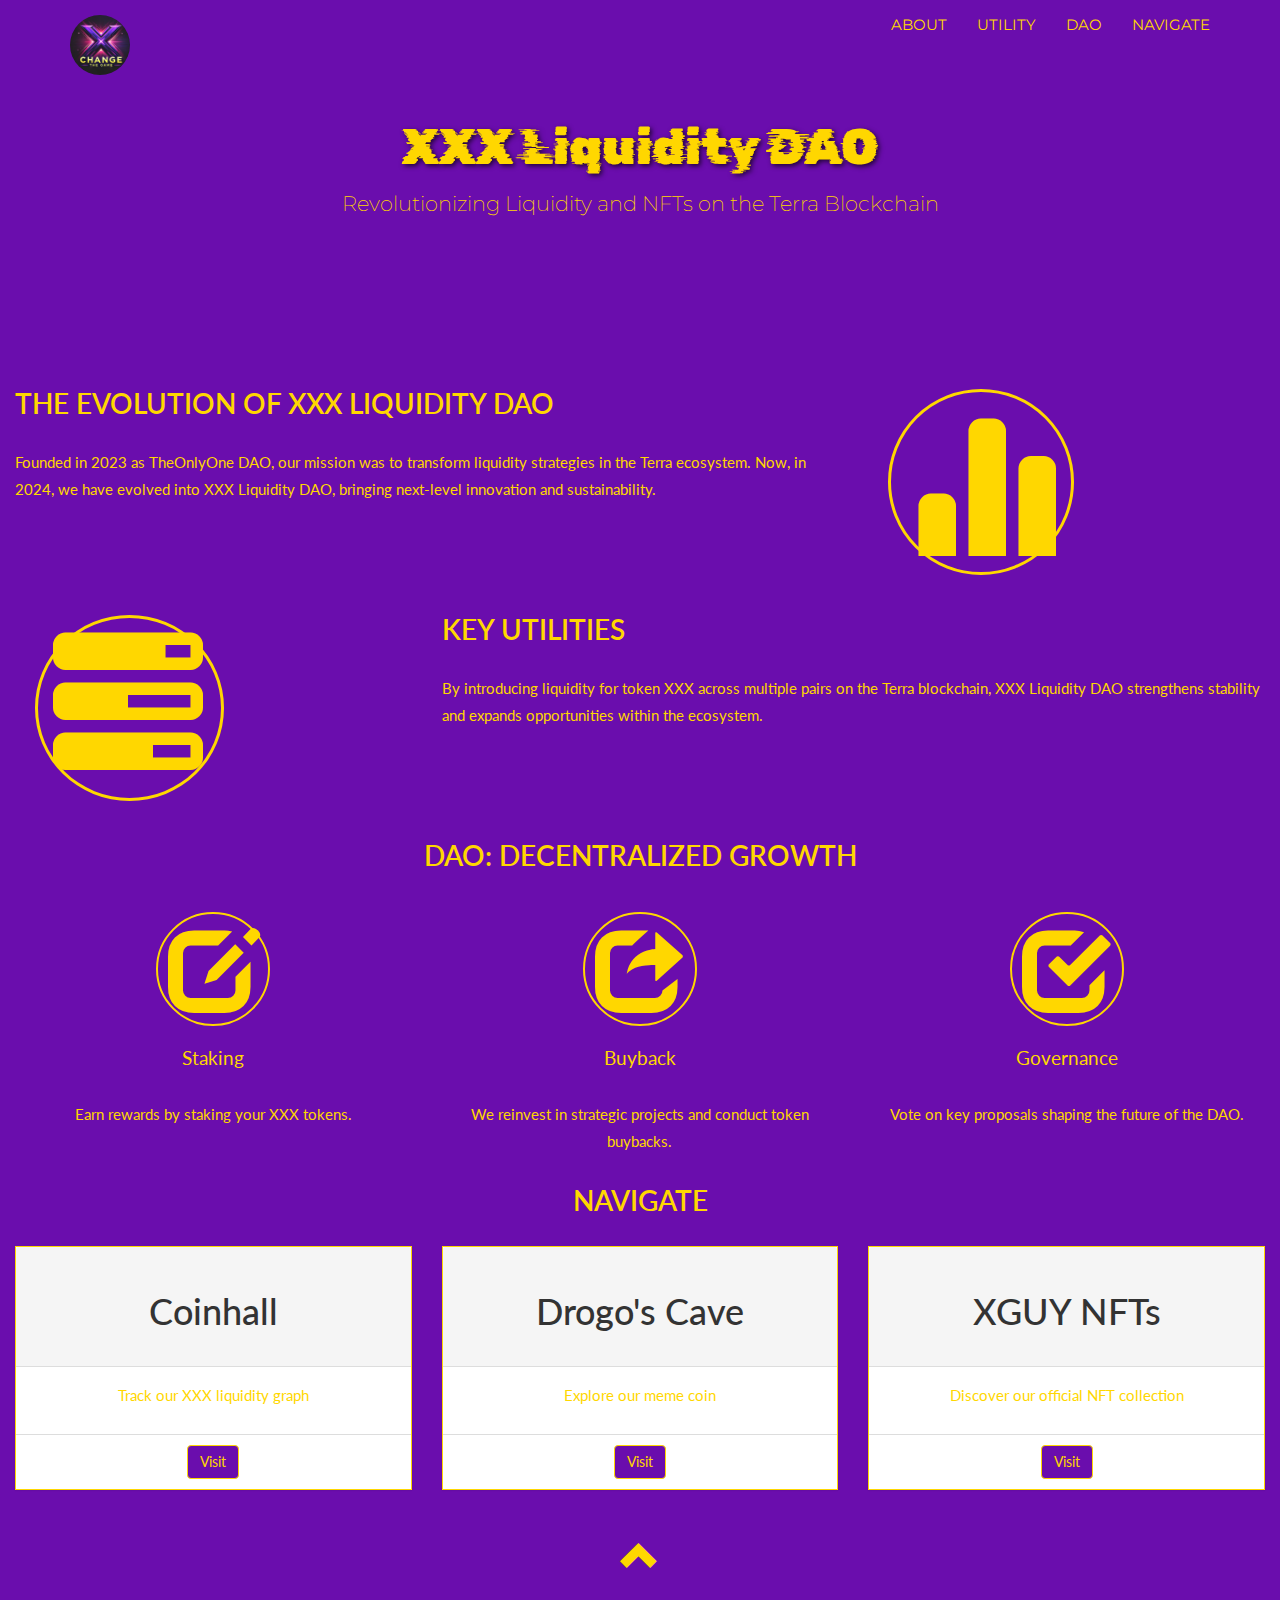
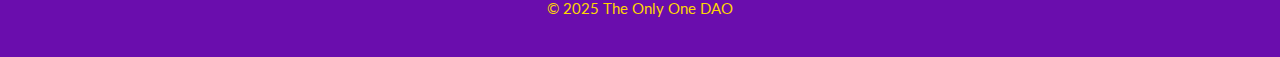
<file: index.html>
<!DOCTYPE html>
<html lang="en">
  <head>
    <title>XXX Liquidity DAO</title>
    <meta charset="utf-8" />
    <meta name="viewport" content="width=device-width, initial-scale=1" />
    <link rel="stylesheet" href="bootstrap-3.4.1-dist/css/bootstrap.min.css" />
    <link rel="stylesheet" href="stylex.css" />
    <link href="https://fonts.googleapis.com/css?family=Montserrat" rel="stylesheet" type="text/css" />
    <link href="https://fonts.googleapis.com/css?family=Lato" rel="stylesheet" type="text/css" />
    <link href="https://fonts.googleapis.com/css?family=Rubik+Glitch" rel="stylesheet" type="text/css" />
    <script src="jquery.min.js"></script>
    <script src="bootstrap-3.4.1-dist/js/bootstrap.min.js"></script>
  </head>
  <body id="myPage" data-spy="scroll" data-target=".navbar" data-offset="200">
    <nav class="navbar navbar-default navbar-fixed-top">
      <div class="container">
        <div class="navbar-header">
          <button type="button" class="navbar-toggle" data-toggle="collapse" data-target="#myNavbar">
            <span class="glyphicon glyphicon-menu-hamburger"></span>
          </button>
          <a class="navbar-brand" href="#myPage">
            <img src="xxx.png" alt="xxx" style="width: 60px; border-radius: 50%" />
          </a>
        </div>
        <div class="collapse navbar-collapse" id="myNavbar">
          <ul class="nav navbar-nav navbar-right">
            <li><a href="#about">ABOUT</a></li>
            <li><a href="#utility">UTILITY</a></li>
            <li><a href="#dao">DAO</a></li>
            <li><a href="#navigation">NAVIGATE</a></li>
          </ul>
        </div>
      </div>
    </nav>

    <div class="jumbotron text-center">
      <h1>XXX Liquidity DAO</h1>
      <p>Revolutionizing Liquidity and NFTs on the Terra Blockchain</p>
    </div>

    <section id="about" class="container-fluid">
      <div class="row">
        <div class="col-sm-8">
          <h2>The Evolution of XXX Liquidity DAO</h2>
          <p>
            Founded in 2023 as TheOnlyOne DAO, our mission was to transform liquidity strategies in the Terra ecosystem.
            Now, in 2024, we have evolved into XXX Liquidity DAO, bringing next-level innovation and sustainability.
          </p>
        </div>
        <div class="col-sm-4">
          <span class="glyphicon glyphicon-stats logo"></span>
        </div>
      </div>
    </section>

    <section id="utility" class="container-fluid bg-grey">
      <div class="row">
        <div class="col-sm-4">
          <span class="glyphicon glyphicon-tasks logo"></span>
        </div>
        <div class="col-sm-8">
          <h2>Key Utilities</h2>
          <p>
            By introducing liquidity for token XXX across multiple pairs on the Terra blockchain, XXX Liquidity DAO strengthens stability
            and expands opportunities within the ecosystem.
          </p>
        </div>
      </div>
    </section>

    <section id="dao" class="container-fluid text-center">
      <h2>DAO: Decentralized Growth</h2>
      <div class="row">
        <div class="col-sm-4">
          <span class="glyphicon glyphicon-edit logo-small"></span>
          <h4>Staking</h4>
          <p>Earn rewards by staking your XXX tokens.</p>
        </div>
        <div class="col-sm-4">
          <span class="glyphicon glyphicon-share logo-small"></span>
          <h4>Buyback</h4>
          <p>We reinvest in strategic projects and conduct token buybacks.</p>
        </div>
        <div class="col-sm-4">
          <span class="glyphicon glyphicon-check logo-small"></span>
          <h4>Governance</h4>
          <p>Vote on key proposals shaping the future of the DAO.</p>
        </div>
      </div>
    </section>

    <section id="navigation" class="container-fluid bg-grey">
      <h2 class="text-center">Navigate</h2>
      <div class="row">
        <div class="col-sm-4">
          <div class="panel panel-default text-center">
            <div class="panel-heading"><h1>Coinhall</h1></div>
            <div class="panel-body"><p>Track our XXX liquidity graph</p></div>
            <div class="panel-footer">
              <a href="https://coinhall.org/terra/terra1eq67ztwkr66zwpg0vw7k5e6rt0ty9a5ftd5ttcfvd0t0r62sj5tswscxwg" class="btn btn-info">Visit</a>
            </div>
          </div>
        </div>
        <div class="col-sm-4">
          <div class="panel panel-default text-center">
            <div class="panel-heading"><h1>Drogo's Cave</h1></div>
            <div class="panel-body"><p>Explore our meme coin</p></div>
            <div class="panel-footer">
              <a href="https://egrassy.github.io/theonlyonesite/drogo.html" class="btn btn-info">Visit</a>
            </div>
          </div>
        </div>
        <div class="col-sm-4">
          <div class="panel panel-default text-center">
            <div class="panel-heading"><h1>XGUY NFTs</h1></div>
            <div class="panel-body"><p>Discover our official NFT collection</p></div>
            <div class="panel-footer">
              <a href="https://www.stargaze.zone/m/stars1l53rkh9zds0vr59fp9e2z6l5d7k6dzxza7809367qrhmxln7rkmqp974zy/tokens" class="btn btn-info">Visit</a>
            </div>
          </div>
        </div>
      </div>
    </section>

    <footer class="container-fluid text-center">
      <a href="#myPage" title="To Top">
        <span class="glyphicon glyphicon-chevron-up"></span>
      </a>
      <p>&copy; 2025 The Only One DAO</p>
    </footer>
    <script src="scriptx.js"></script>
  </body>
</html>
</file>
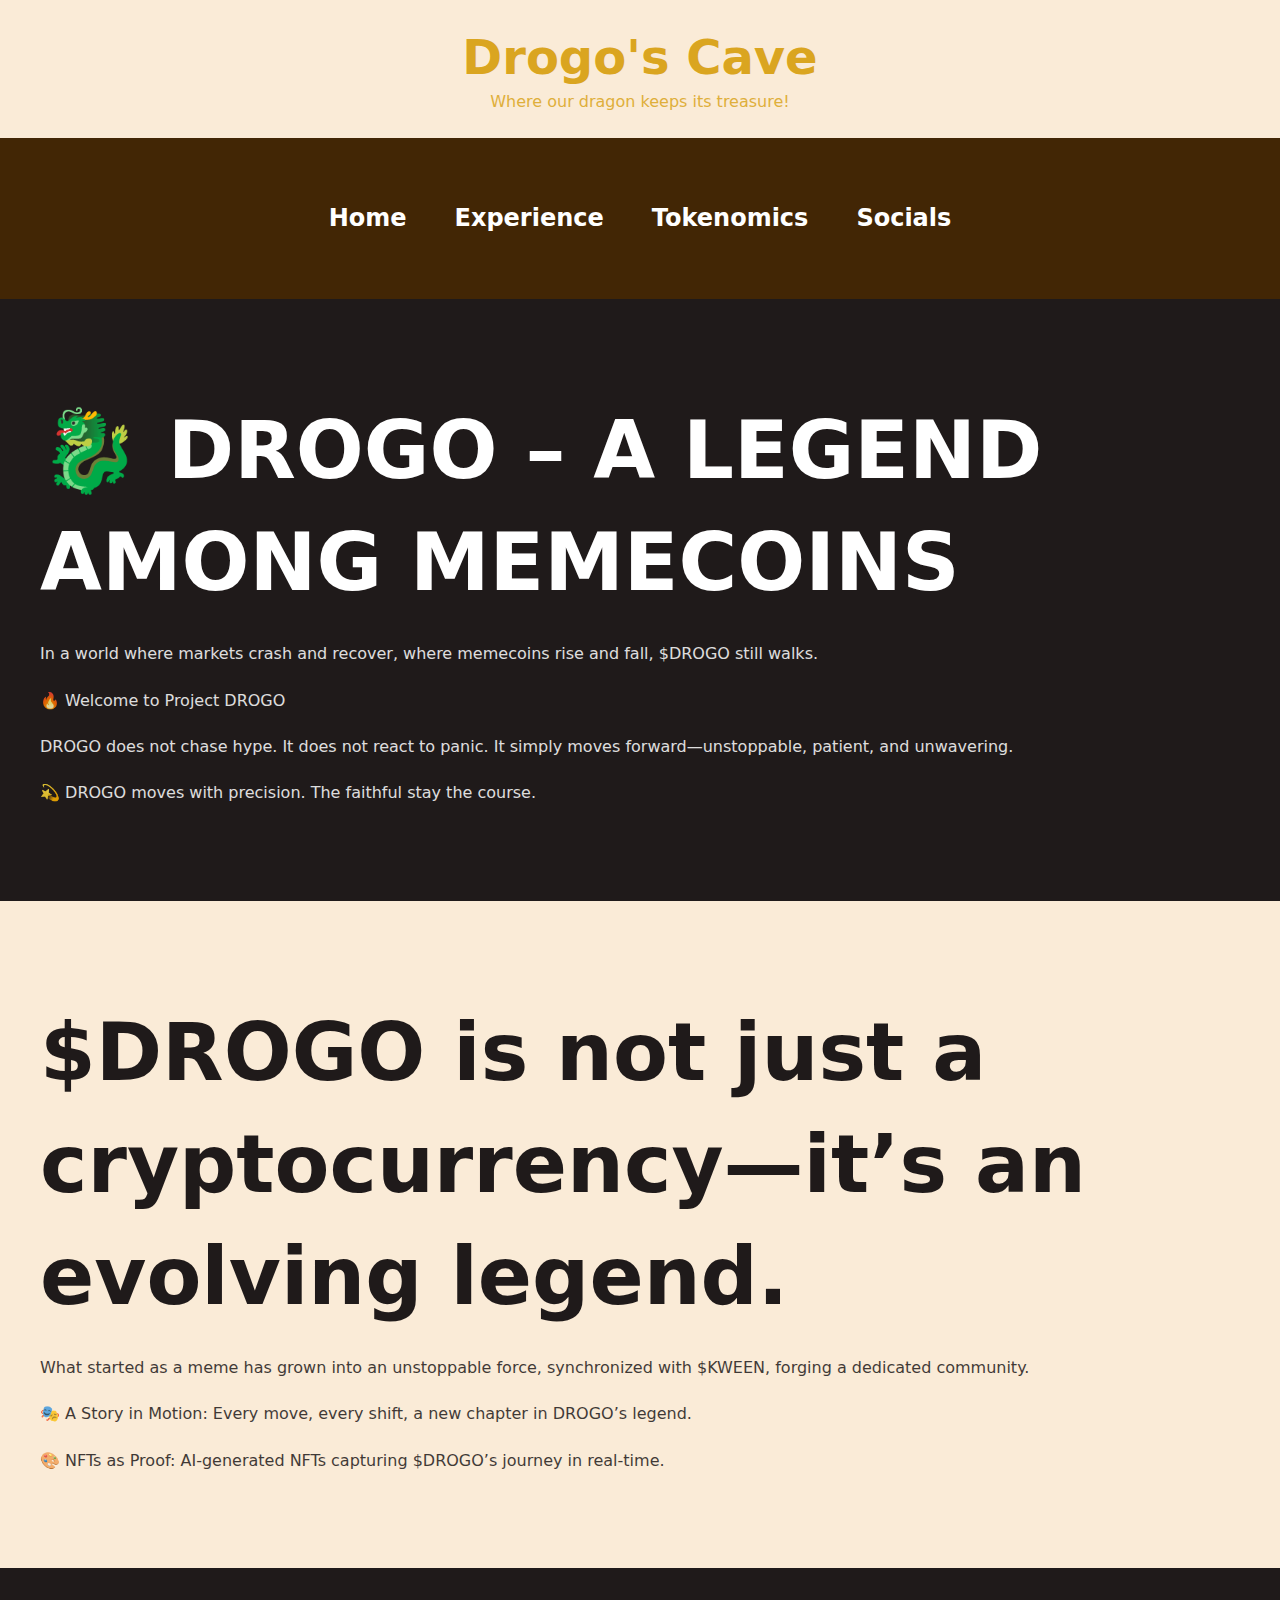
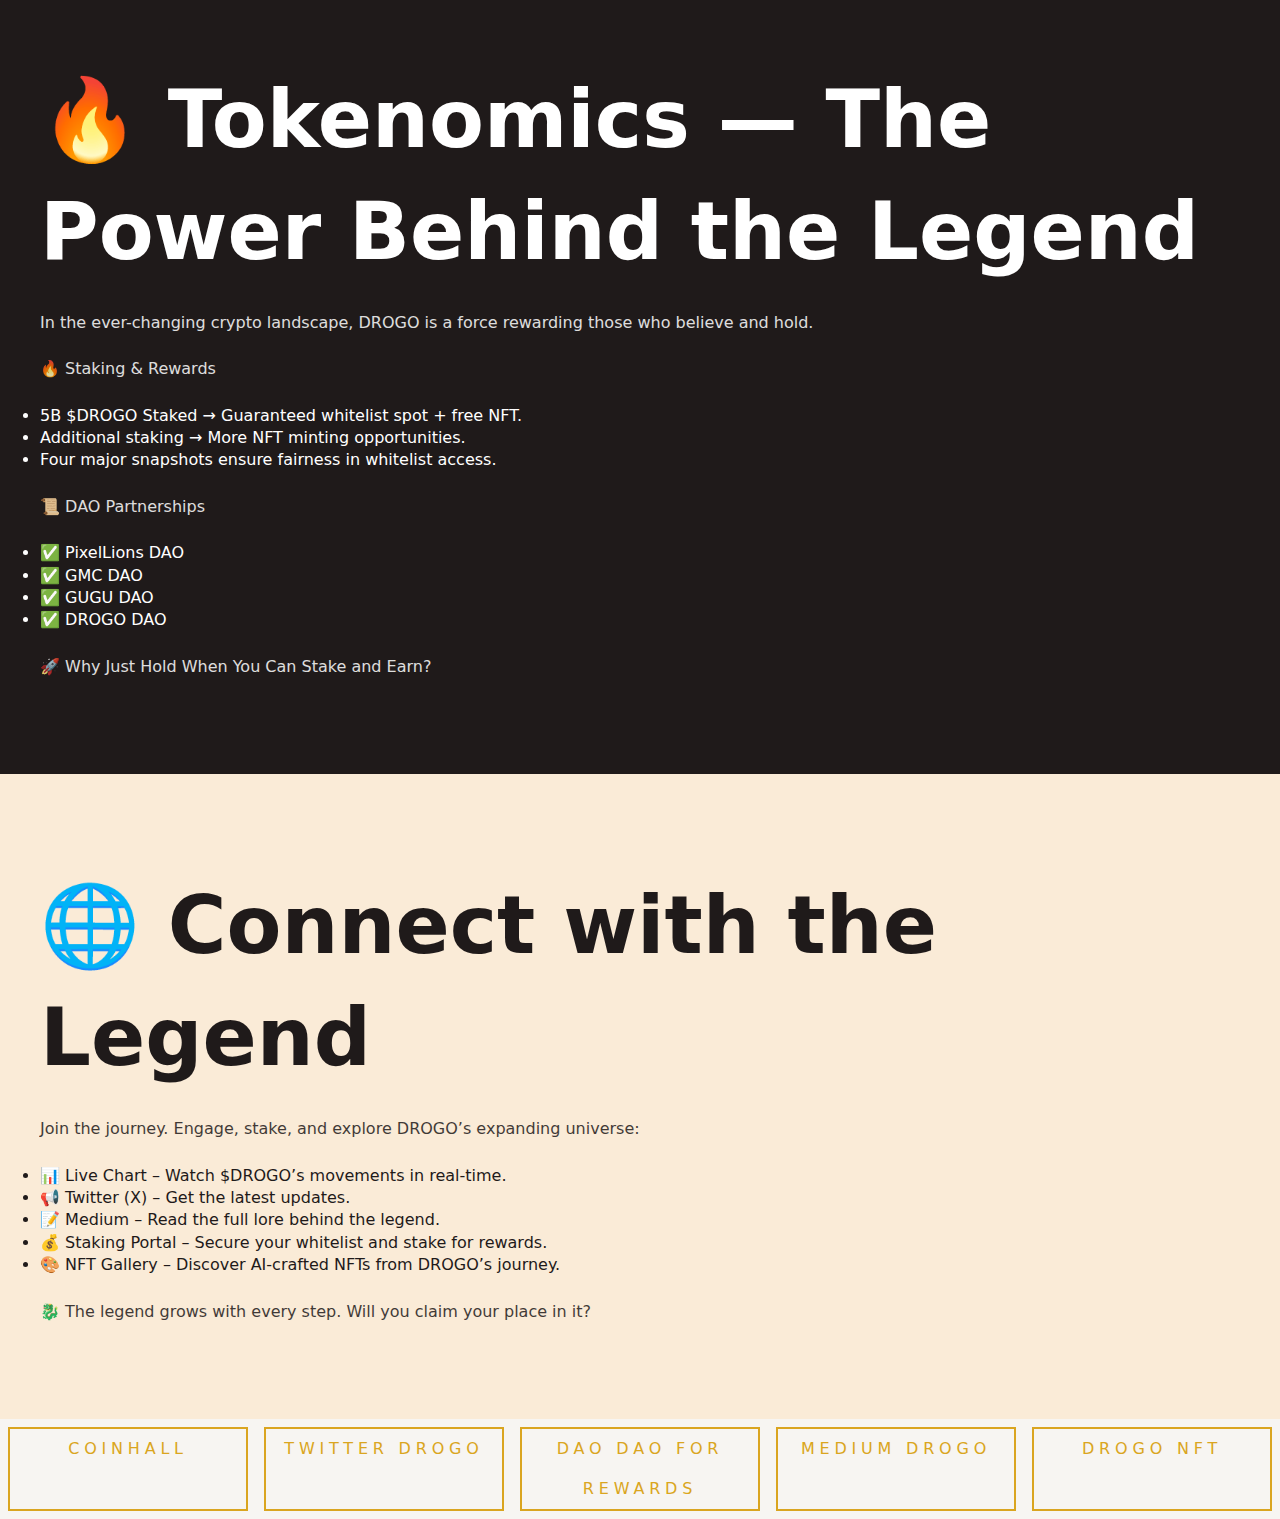
<file: drogo.html>
<!DOCTYPE html>
<html lang="en">
  <head>
    <meta charset="UTF-8" />
    <meta http-equiv="X-UA-Compatible" content="IE=edge" />
    <meta name="viewport" content="width=device-width, initial-scale=1.0" />
    <link rel="stylesheet" href="style.css" />
    <link
      rel="stylesheet"
      href="https://cdnjs.cloudflare.com/ajax/libs/font-awesome/6.2.1/css/all.min.css"
    />
    <title>Drogo</title>
  </head>
  <body>
    <header class="grid-stack">
      <div class="text-center padding-400 surface-neutral-200">
        <h1 class="fs-900 fw-bold">Drogo's Cave</h1>
        <p style="color: goldenrod">Where our dragon keeps its treasure!</p>
      </div>
    </header>
    <nav class="primary-navigation">
      <ul class="nav-list">
        <li><a href="#section-1">Home</a></li>
        <li><a href="#section-2">Experience</a></li>
        <li><a href="#section-3">Tokenomics</a></li>
        <li><a href="#section-4">Socials</a></li>
      </ul>
    </nav>
    <main>
      <section id="section-1" class="padding-block-600 surface-neutral-900 text-neutral-100">
        <div class="container flow">
          <h2 class="fs-800">🐉 DROGO – A LEGEND AMONG MEMECOINS</h2>
          <p>In a world where markets crash and recover, where memecoins rise and fall, $DROGO still walks.</p>
          <p>🔥 Welcome to Project DROGO</p>
          <p>DROGO does not chase hype. It does not react to panic. It simply moves forward—unstoppable, patient, and unwavering.</p>
          <p>💫 DROGO moves with precision. The faithful stay the course.</p>
        </div>
      </section>
      <section id="section-2" class="padding-block-600 surface-antiquewhite">
        <div class="container flow">
          <h2 class="fs-800">$DROGO is not just a cryptocurrency—it’s an evolving legend.</h2>
          <p>What started as a meme has grown into an unstoppable force, synchronized with $KWEEN, forging a dedicated community.</p>
          <p>🎭 A Story in Motion: Every move, every shift, a new chapter in DROGO’s legend.</p>
          <p>🎨 NFTs as Proof: AI-generated NFTs capturing $DROGO’s journey in real-time.</p>
        </div>
      </section>
      <section id="section-3" class="padding-block-600 surface-neutral-900 text-neutral-100">
        <div class="container flow">
          <h2 class="fs-800">🔥 Tokenomics — The Power Behind the Legend</h2>
          <p>In the ever-changing crypto landscape, DROGO is a force rewarding those who believe and hold.</p>
          <p>🔥 Staking & Rewards</p>
          <ul>
            <li>5B $DROGO Staked → Guaranteed whitelist spot + free NFT.</li>
            <li>Additional staking → More NFT minting opportunities.</li>
            <li>Four major snapshots ensure fairness in whitelist access.</li>
          </ul>
          <p>📜 DAO Partnerships</p>
          <ul>
            <li>✅ PixelLions DAO</li>
            <li>✅ GMC DAO</li>
            <li>✅ GUGU DAO</li>
            <li>✅ DROGO DAO</li>
          </ul>
          <p>🚀 Why Just Hold When You Can Stake and Earn?</p>
        </div>
      </section>
      <section id="section-4" class="padding-block-600 surface-antiquewhite">
        <div class="container flow">
          <h2 class="fs-800">🌐 Connect with the Legend</h2>
          <p>Join the journey. Engage, stake, and explore DROGO’s expanding universe:</p>
          <ul>
            <li>📊 Live Chart – Watch $DROGO’s movements in real-time.</li>
            <li>📢 Twitter (X) – Get the latest updates.</li>
            <li>📝 Medium – Read the full lore behind the legend.</li>
            <li>💰 Staking Portal – Secure your whitelist and stake for rewards.</li>
            <li>🎨 NFT Gallery – Discover AI-crafted NFTs from DROGO’s journey.</li>
          </ul>
          <p>🐉 The legend grows with every step. Will you claim your place in it?</p>
        </div>
      </section>
      <div class="buttons">
        <a href="https://coinhall.org/terra/terra1syndrvvxshz3getn4r732ywqruf985v20rgl8qe3qy8cdeyt6fqsqlsxja" class="cta-button">Coinhall</a>
        <a href="https://twitter.com/drogoDao" class="cta-button">Twitter Drogo</a>
        <a href="https://daodao.zone/dao/terra1r87haucm8gxjjnxdyhgwkqtlct76df4hsgjlj6sa5l2eakjx6sqqtc640g/home" class="cta-button">DAO DAO for rewards</a>
        <a href="https://medium.com/@theonlyone.dao/drogo-a-legend-that-will-not-be-forgotten-579d1f32998e" class="cta-button">Medium Drogo</a>
        <a href="drogo_nft.html" class="cta-button">DROGO NFT</a>
      </div>
    </main>
    <script src="script.js"></script>
  </body>
</html>
</file>
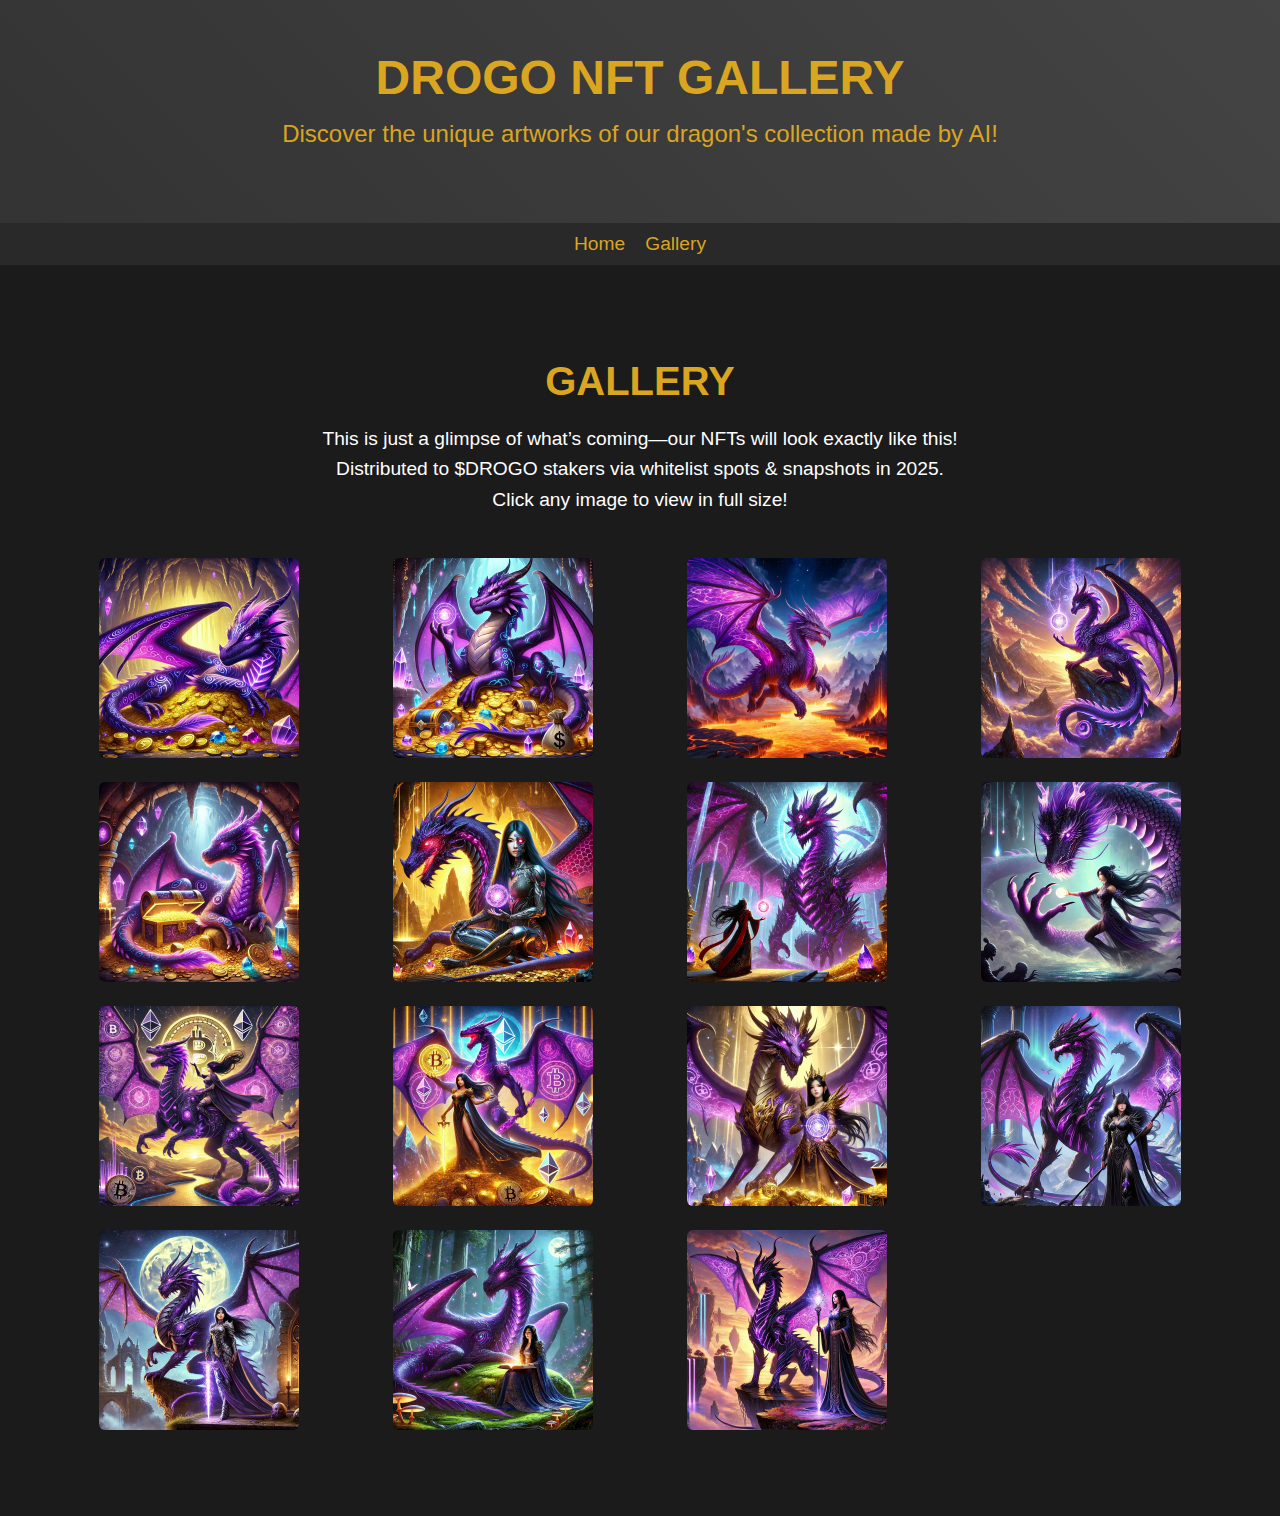
<file: drogo_nft.html>
<!DOCTYPE html>
<html lang="en">
  <head>
    <meta charset="UTF-8" />
    <meta http-equiv="X-UA-Compatible" content="IE=edge" />
    <meta name="viewport" content="width=device-width, initial-scale=1.0" />
    <link rel="stylesheet" href="styled.css" />
    <link
      rel="stylesheet"
      href="https://cdnjs.cloudflare.com/ajax/libs/font-awesome/6.2.1/css/all.min.css"
    />
    <title>DROGO NFT</title>
  </head>
  <body>
    <header class="grid-stack">
      <div class="text-center padding-400 surface-neutral-200">
        <h1 class="fs-900 fw-bold">DROGO NFT Gallery</h1>
        <p style="color: goldenrod">
          Discover the unique artworks of our dragon's collection made by AI!
        </p>
      </div>
    </header>
    <nav class="primary-navigation">
      <ul class="nav-list">
        <li><a href="drogo.html">Home</a></li>
        <li><a href="#gallery">Gallery</a></li>
      </ul>
    </nav>
    <main>
      <section
        id="gallery"
        class="padding-block-600 surface-neutral-900 text-neutral-100"
      >
        <div class="container flow">
          <h2 class="fs-800 text-center">Gallery</h2>
          <p class="text-center">
This is just a glimpse of what’s coming—our NFTs will look exactly like this!<br>
Distributed to $DROGO stakers via whitelist spots & snapshots in 2025.<br>
Click any image to view in full size! 
          </p>
          <div class="gallery">
            <a href="01.webp" target="_blank">
              <img src="01.webp" alt="NFT 01" />
            </a>
            <a href="02.webp" target="_blank">
              <img src="02.webp" alt="NFT 02" />
            </a>
            <a href="03.webp" target="_blank">
              <img src="03.webp" alt="NFT 03" />
            </a>
            <a href="04.webp" target="_blank">
              <img src="04.webp" alt="NFT 04" />
            </a>
            <a href="05.webp" target="_blank">
              <img src="05.webp" alt="NFT 05" />
            </a>
            <a href="06.webp" target="_blank">
              <img src="06.webp" alt="NFT 06" />
            </a>
            <a href="07.webp" target="_blank">
              <img src="07.webp" alt="NFT 07" />
            </a>
            <a href="08.webp" target="_blank">
              <img src="08.webp" alt="NFT 08" />
            </a>
            <a href="09.webp" target="_blank">
              <img src="09.webp" alt="NFT 09" />
            </a>
            <a href="10.webp" target="_blank">
              <img src="10.webp" alt="NFT 10" />
            </a>
            <a href="11.webp" target="_blank">
              <img src="11.webp" alt="NFT 11" />
            </a>
            <a href="12.webp" target="_blank">
              <img src="12.webp" alt="NFT 12" />
            </a>
            <a href="13.webp" target="_blank">
              <img src="13.webp" alt="NFT 13" />
            </a>
            <a href="14.webp" target="_blank">
              <img src="14.webp" alt="NFT 14" />
            </a>
            <a href="15.webp" target="_blank">
              <img src="15.webp" alt="NFT 15" />
            </a>
          </div>
        </div>
      </section>
    </main>
    <script src="script.js"></script>
  </body>
</html>
</file>
<file: stylex.css>
body {
  font: 400 15px "Lato", sans-serif;
  line-height: 1.8;
  color: #FFD700;
  background-color: #6A0DAD;
}

h2 {
  font-size: 28px;
  text-transform: uppercase;
  color: #FFD700;
  font-weight: 600;
  margin-bottom: 30px;
}

h4 {
  font-size: 19px;
  line-height: 1.375em;
  color: #FFD700;
  font-weight: 400;
  margin-bottom: 30px;
}

.jumbotron {
  background-color: #6A0DAD;
  color: #FFD700;
  padding: 100px 25px;
  font-family: Montserrat, sans-serif;
}

.jumbotron h1 {
  font-size: 50px;
  font-family: "Rubik Glitch", sans-serif;
  text-shadow: 2px 2px 5px rgba(0, 0, 0, 0.7);
}

.navbar {
  background-color: #6A0DAD;
  border: none;
  font-family: Montserrat, sans-serif;
}

.navbar a {
  color: #FFD700 !important;
}

.navbar-nav li a:hover,
.navbar-nav li.active a {
  color: #6A0DAD !important;
  background-color: #FFD700 !important;
}

.panel {
  border: 1px solid #FFD700;
  transition: box-shadow 0.5s;
  border-radius: 0;
}

.panel:hover {
  box-shadow: 5px 5px 40px rgba(0, 0, 0, 0.2);
}

.panel-heading {
  color: #FFD700;
  background-color: #6A0DAD;
  padding: 25px;
}

.panel-footer {
  background-color: #fff;
}

.panel-footer .btn {
  background-color: #6A0DAD;
  color: #FFD700;
  border: 1px solid #FFD700;
}

.panel-footer .btn:hover {
  background-color: #FFD700;
  color: #6A0DAD;
}

footer {
  background-color: #6A0DAD;
  color: #FFD700;
  padding: 25px;
}

footer .glyphicon {
  font-size: 40px;
  margin-bottom: 20px;
  color: #FFD700;
}

.carousel-control.right,
.carousel-control.left {
  background-image: none;
  color: #FFD700;
}

.carousel-indicators li {
  border-color: #FFD700;
}

.carousel-indicators li.active {
  background-color: #FFD700;
}

.slideanim {
  visibility: hidden;
  opacity: 0;
  transition: opacity 1s ease-out;
}

.slideanim.slide {
  visibility: visible;
  opacity: 1;
}

@keyframes slide {
  0% {
    opacity: 0;
    transform: translateY(70%);
  }
  100% {
    opacity: 1;
    transform: translateY(0%);
  }
}

.logo {
  font-size: 150px;
  color: #FFD700;
  margin: 20px;
  padding: 15px;
  background-color: #6A0DAD;
  border-radius: 50%;
  border: 3px solid #FFD700;
  transition: transform 0.3s ease, background-color 0.3s ease;
}

.logo:hover {
  transform: scale(1.2);
  background-color: #FFD700;
  color: #6A0DAD;
}

.logo-small {
  font-size: 90px;
  color: #FFD700;
  margin: 10px;
  padding: 10px;
  background-color: #6A0DAD;
  border-radius: 50%;
  border: 2px solid #FFD700;
}

.logo-small:hover {
  transform: scale(1.1);
  background-color: #FFD700;
  color: #6A0DAD;
}
</file>
<file: style.css>
html {
  scroll-behavior: smooth;
  scroll-padding: var(--scroll-padding, 5rem);
}

.primary-navigation {
  position: sticky;
  top: 0;
  z-index: 1000;
  padding-top: 4rem;
  padding-bottom: 4rem;
  font-size: 1.5rem;
  background: var(--clr-primary-400);
}

.nav-list {
  display: flex;
  justify-content: center;
  gap: 3rem;
  list-style: none;
}

.nav-list a {
  color: white;
  font-size: 1.5rem;
  font-weight: 700;
  text-decoration: none;
}

*,
*::before,
*::after {
  box-sizing: border-box;
}

* {
  margin: 0;
  padding: 0;
  font: inherit;
}

:root {
  --fs-900: 3rem;
  --fs-800: 2.5rem;
  --fs-700: 2rem;
  --fs-400: 1rem;

  --fw-400: 400;
  --fw-700: 700;

  --size-400: 1.5rem;
  --size-500: 3rem;
  --size-600: 6rem;

  --clr-neutral-900: hsl(0, 9%, 11%);
  --clr-neutral-200: hsl(36, 24%, 96%);
  --clr-neutral-100: hsl(0, 0%, 100%);

  --clr-primary-200: hsl(213, 43%, 79%);
  --clr-primary-300: hsl(190, 84%, 50%);
  --clr-primary-400: hsl(32, 86%, 14%);
  --clr-primary-500: hsl(190, 100%, 28%);
}

body {
  min-height: 100vh;
  text-rendering: optimizeSpeed;
  line-height: 1.5;
}

a {
  color: inherit;
  text-decoration-color: rgb(107, 107, 107);
}

a:where(:hover, :focus) {
  text-decoration-color: currentColor;
}

code {
  font-family: monospace;
}

img,
picture {
  max-width: 100%;
  display: block;
}

@media (prefers-reduced-motion: reduce) {
  html:focus-within {
    scroll-behavior: auto;
  }

  *,
  *::before,
  *::after {
    animation-duration: 0.01ms !important;
    animation-iteration-count: 1 !important;
    transition-duration: 0.01ms !important;
    scroll-behavior: auto !important;
  }
}

.fs-900 {
  font-size: var(--fs-900);
}
.fs-800 {
  font-size: var(--fs-800);
}
.fs-700 {
  font-size: var(--fs-700);
}
.fs-400 {
  font-size: var(--fs-400);
}

.fw-regular {
  font-weight: var(--fw-400);
}
.fw-bold {
  font-weight: var(--fw-700);
  color: goldenrod;
}

.surface-neutral-100 {
  background-color: var(--clr-neutral-100);
}
.surface-neutral-200 {
  background-color: var(--clr-neutral-200);
}
.surface-neutral-900 {
  background-color: var(--clr-neutral-900);
}
.surface-primary-200 {
  background-color: var(--clr-primary-200);
}
.surface-primary-300 {
  background-color: var(--clr-primary-300);
}
.surface-primary-400 {
  background-color: var(--clr-primary-400);
}
.surface-primary-500 {
  background-color: var(--clr-primary-500);
}

.surface-antiquewhite {
  background-color: antiquewhite;
}

.text-neutral-100 {
  color: var(--clr-neutral-100);
}
.text-neutral-200 {
  color: var(--clr-neutral-200);
}
.text-neutral-900 {
  color: var(--clr-neutral-900);
}
.text-primary-300 {
  color: var(--clr-primary-300);
}
.text-primary-400 {
  color: var(--clr-primary-400);
}
.text-primary-500 {
  color: var(--clr-primary-500);
}

.text-center {
  text-align: center;
}

.margin-auto {
  margin: auto;
}

.margin-block-auto {
  margin-block: auto;
}
.margin-inline-auto {
  margin-inline: auto;
}
.margin-top-auto {
  margin-top: auto;
}
.margin-bottom-auto {
  margin-bottom: auto;
}
.margin-right-auto {
  margin-right: auto;
}
.margin-left-auto {
  margin-left: auto;
}

.margin-top-400 {
  margin-top: var(--size-400);
}
.margin-top-500 {
  margin-top: var(--size-500);
}
.margin-top-600 {
  margin-top: var(--size-600);
}
.margin-bottom-400 {
  margin-bottom: var(--size-400);
}
.margin-bottom-500 {
  margin-bottom: var(--size-500);
}
.margin-bottom-600 {
  margin-bottom: var(--size-600);
}

.margin-block-400 {
  margin-block: var(--size-400);
}
.margin-block-500 {
  margin-block: var(--size-500);
}
.margin-block-600 {
  margin-block: var(--size-600);
}

.padding-block-400 {
  padding-block: var(--size-400);
}
.padding-block-500 {
  padding-block: var(--size-500);
}
.padding-block-600 {
  padding-block: var(--size-600);
}

.padding-block-auto {
  padding-block: auto;
}
.padding-inline-auto {
  padding-inline: auto;
}
.padding-top-auto {
  padding-top: auto;
}
.padding-bottom-auto {
  padding-bottom: auto;
}
.padding-right-auto {
  padding-right: auto;
}
.padding-left-auto {
  padding-left: auto;
}

.padding-400 {
  padding: var(--size-400);
}

.padding-500 {
  padding: calc(var(--size-400) * 2);
}

.border-right-thin {
  border-right: 1px solid rgb(197, 192, 182);
}

:where(.flow > :not(:first-child)) {
  margin-top: var(--flow-space, var(--size-400));
}

.flex {
  display: flex;
  flex-wrap: wrap;
  width: fit-content;
  gap: var(--gap, var(--size-400));
}

.flex-flow {
  display: flex;
  flex-direction: column;
  gap: var(--flow-space, var(--size-400));
}

.text-center .flex {
  margin: 0 auto;
}

.container {
  --max-width: 75rem;
  width: min(100% - 2rem, var(--max-width));
  margin-inline: auto;
}

body {
  font-family: system-ui, sans-serif;
  font-size: var(--fs-400);
  line-height: 1.4;
  color: var(--clr-neutral-900);
  background-color: var(--clr-neutral-200);
}

[class*="grid-"] {
  display: grid;
  gap: 1rem;
}

.grid-even-columns {
  grid-template-columns: repeat(auto-fit, minmax(min(300px, 100%), 1fr));
}

@media (min-width: 50em) {
  .grid-auto-flow {
    grid-auto-flow: column;
    grid-auto-columns: 1fr;
  }
}

.grid-stack {
  display: grid;
  place-items: center;
  background-color: antiquewhite;
}

.grid-stack > * {
  grid-column: 1 / 2;
  grid-row: 1 / 2;
}

.grid-stack > img {
  aspect-ratio: 16/3;
  min-height: 30vh;
  object-fit: cover;
  z-index: -1;
}

.grid-stack > div {
  background-color: transparent;
}

p {
  opacity: 0.85;
}

h2 {
  font-size: 5rem !important;
  font-weight: 900;
}

.buttons {
  display: flex;
  flex-direction: row;
  font-size: 30px;
  text-align: center;
  width: 100%;
}

.cta-button {
  flex: 20%;
  margin: 10px;
  text-align: center;
  box-shadow: 0 0 0 0 #f4bd50;
  outline: 2px solid;
  color: goldenrod;
  outline-color: goldenrod;
  outline-offset: 0px;
  text-shadow: none;
  cursor: pointer;
  font-size: 1rem;
  line-height: 2.5rem;
  max-width: 300px;
  width: 100%;
  letter-spacing: 0.3rem;
  font-weight: 500;
  position: relative;
  text-decoration: none;
  text-transform: uppercase;
  justify-content: center;
  transition: all 550ms cubic-bezier(0.36, 0.63, 0.5, 0.73);
}

.cta-button:hover {
  box-shadow: 0 0 0 2px var(--accent);
  outline-color: rgba(255, 255, 255, 0);
  outline-offset: 15px;
  color: var(--accent);
}

.logo {
  font-size: 4rem;
  color: var(--clr-primary-500);
  margin: 1rem;
  padding: 1rem;
  background-color: var(--clr-neutral-200);
  border-radius: 50%;
  border: 2px solid var(--clr-primary-400);
  transition: transform 0.3s ease, color 0.3s ease;
}

.logo:hover {
  transform: scale(1.2);
  color: var(--clr-primary-300);
}

.logo-small {
  font-size: 2.5rem;
  color: var(--clr-primary-400);
  margin: 0.5rem;
}

.logo-small:hover {
  transform: scale(1.1);
  background-color: var(--clr-neutral-100);
}

.navbar .logo {
  font-size: 3rem;
}

@media (max-width: 768px) {
  .logo {
    font-size: 3rem;
    padding: 0.8rem;
  }
  .logo-small {
    font-size: 2rem;
  }
}
</file>
<file: styled.css>
/* Ogólny styl strony */
body {
  font-family: 'Arial', sans-serif;
  margin: 0;
  padding: 0;
  background-color: #1b1b1b;
  color: #fff;
}

header {
  text-align: center;
  background: linear-gradient(45deg, #333, #444);
  padding: 50px 20px;
  color: goldenrod;
}

header h1 {
  font-size: 3rem;
  font-weight: bold;
  margin: 0;
  text-transform: uppercase;
}

header p {
  font-size: 1.5rem;
  margin-top: 10px;
  color: #fff;
}

.primary-navigation {
  background-color: #292929;
  padding: 10px 20px;
  text-align: center;
}

.primary-navigation .nav-list {
  list-style: none;
  margin: 0;
  padding: 0;
  display: inline-flex;
  gap: 20px;
}

.primary-navigation .nav-list a {
  text-decoration: none;
  color: goldenrod;
  font-size: 1.2rem;
  transition: color 0.3s ease;
}

.primary-navigation .nav-list a:hover {
  color: #fff;
}

/* Styl dla sekcji */
section {
  padding: 60px 20px;
  text-align: center;
}

h2 {
  font-size: 2.5rem;
  margin-bottom: 20px;
  text-transform: uppercase;
  color: goldenrod;
}

.container {
  max-width: 1200px;
  margin: 0 auto;
}

p {
  font-size: 1.2rem;
  line-height: 1.6;
  margin: 0 auto 20px auto;
  max-width: 800px;
}

/* Styl galerii */
.gallery {
  display: grid;
  grid-template-columns: repeat(4, 1fr);
  gap: 16px;
  padding: 20px;
  justify-items: center;
}

.gallery img {
  width: 100%;
  max-width: 200px;
  height: auto;
  border-radius: 8px;
  transition: transform 0.3s ease, box-shadow 0.3s ease, border-color 0.3s ease;
  cursor: pointer;
  border: 2px solid transparent;
}

.gallery img:hover {
  transform: scale(1.05);
  box-shadow: 0 8px 16px rgba(255, 215, 0, 0.4);
  border-color: goldenrod;
}

/* Media Queries */
@media (max-width: 1024px) {
  .gallery {
    grid-template-columns: repeat(3, 1fr);
  }
}

@media (max-width: 768px) {
  .gallery {
    grid-template-columns: repeat(2, 1fr);
  }

  header h1 {
    font-size: 2.5rem;
  }

  header p {
    font-size: 1.2rem;
  }
}

@media (max-width: 480px) {
  .gallery {
    grid-template-columns: 1fr;
  }

  header h1 {
    font-size: 2rem;
  }

  header p {
    font-size: 1rem;
  }

  p {
    font-size: 1rem;
  }
}
</file>
